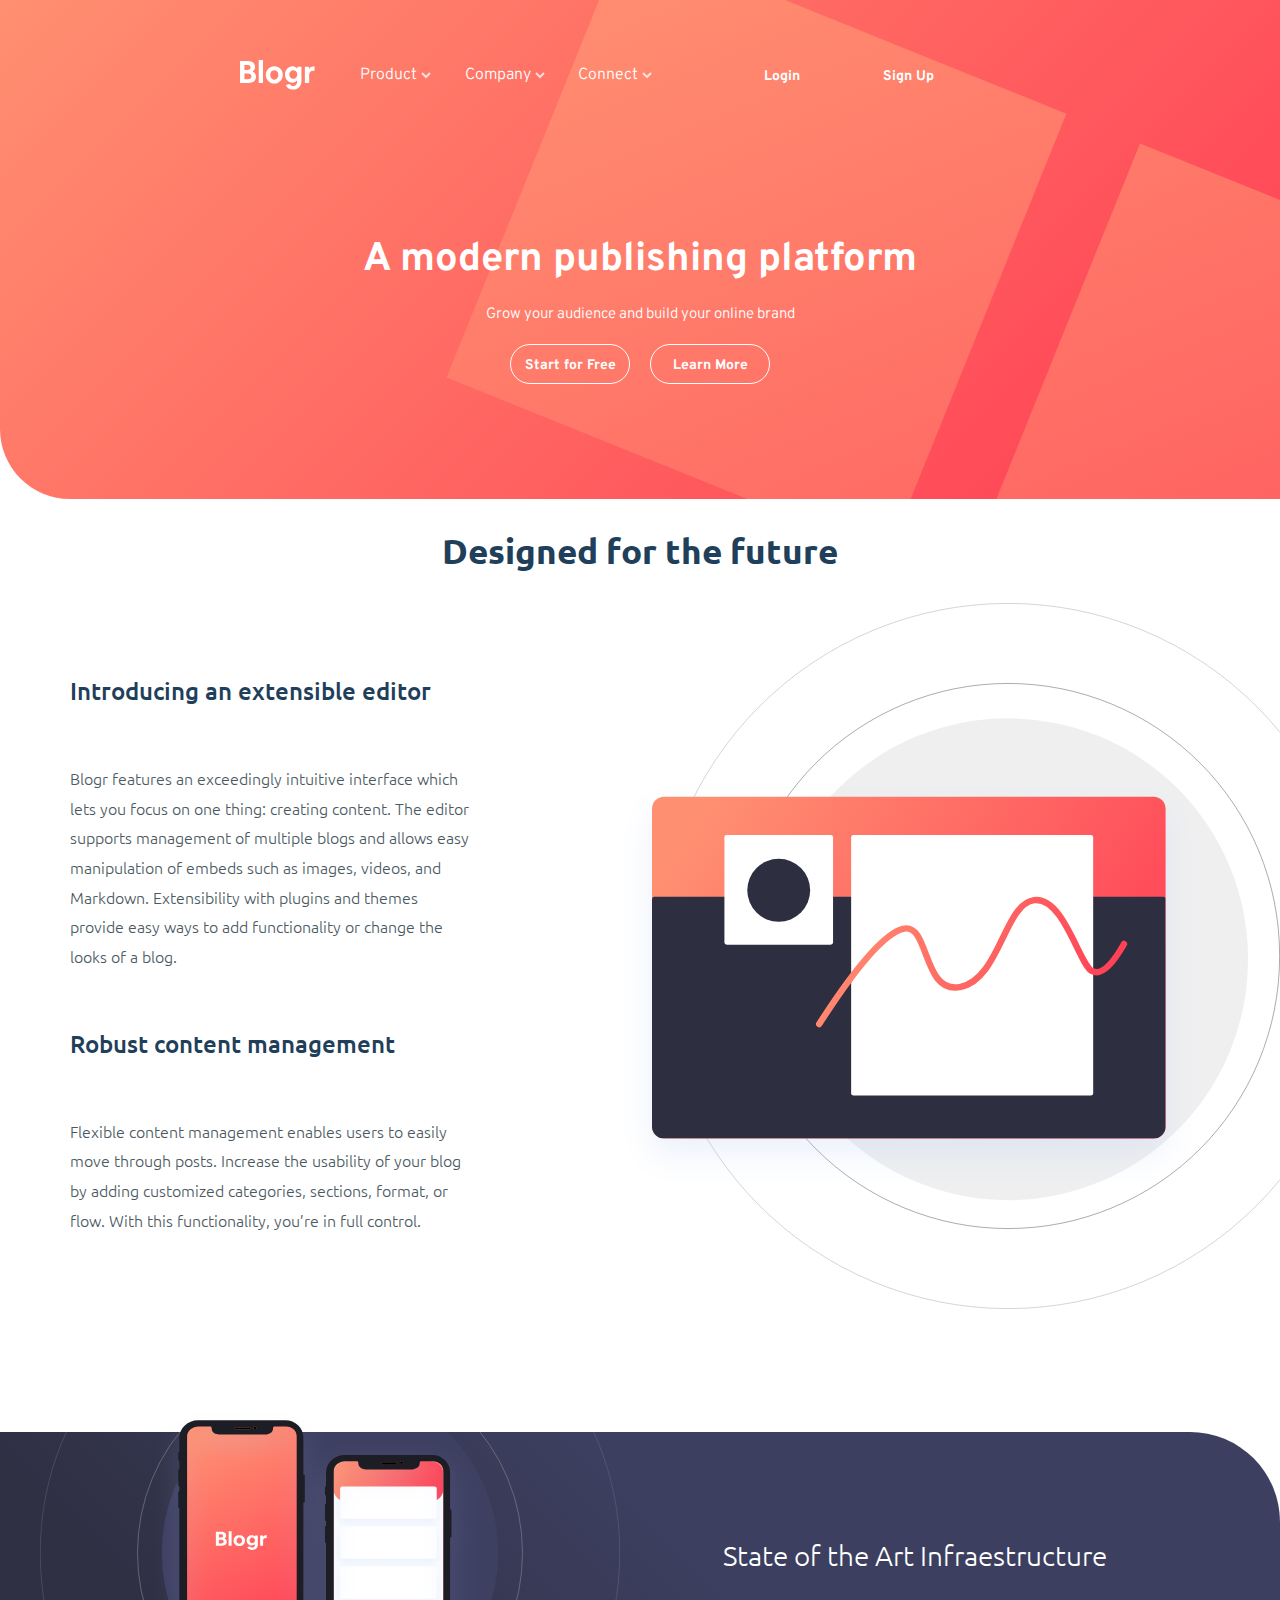
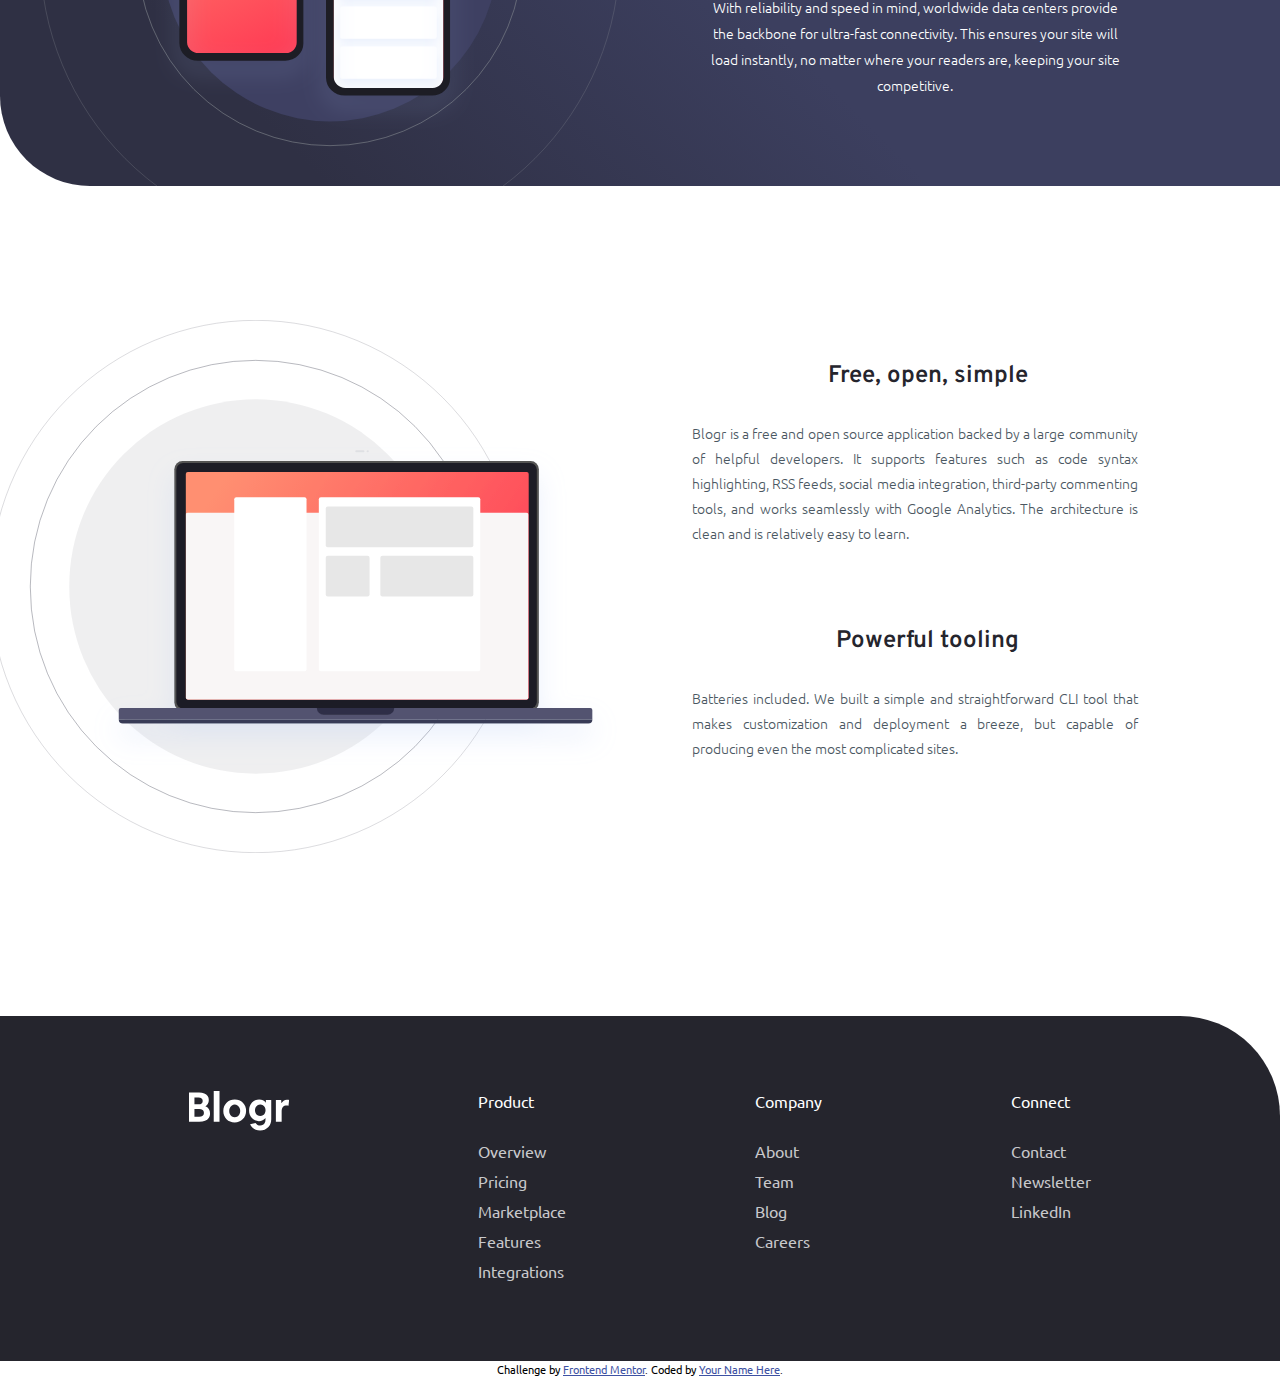
<file: index.html>
<!DOCTYPE html>
<html lang="en">
<head>
  <meta charset="UTF-8">
  <meta http-equiv="X-UA-Compatible" content="IE=edge">
  <meta name="viewport" content="width=device-width, initial-scale=1.0">
  <meta http-equiv="refresh" content="0; url=https://bit-hug-learning.github.io/blogr/public/">
  <title>Document</title>
</head>
<body>
  
</body>
</html>
</file>
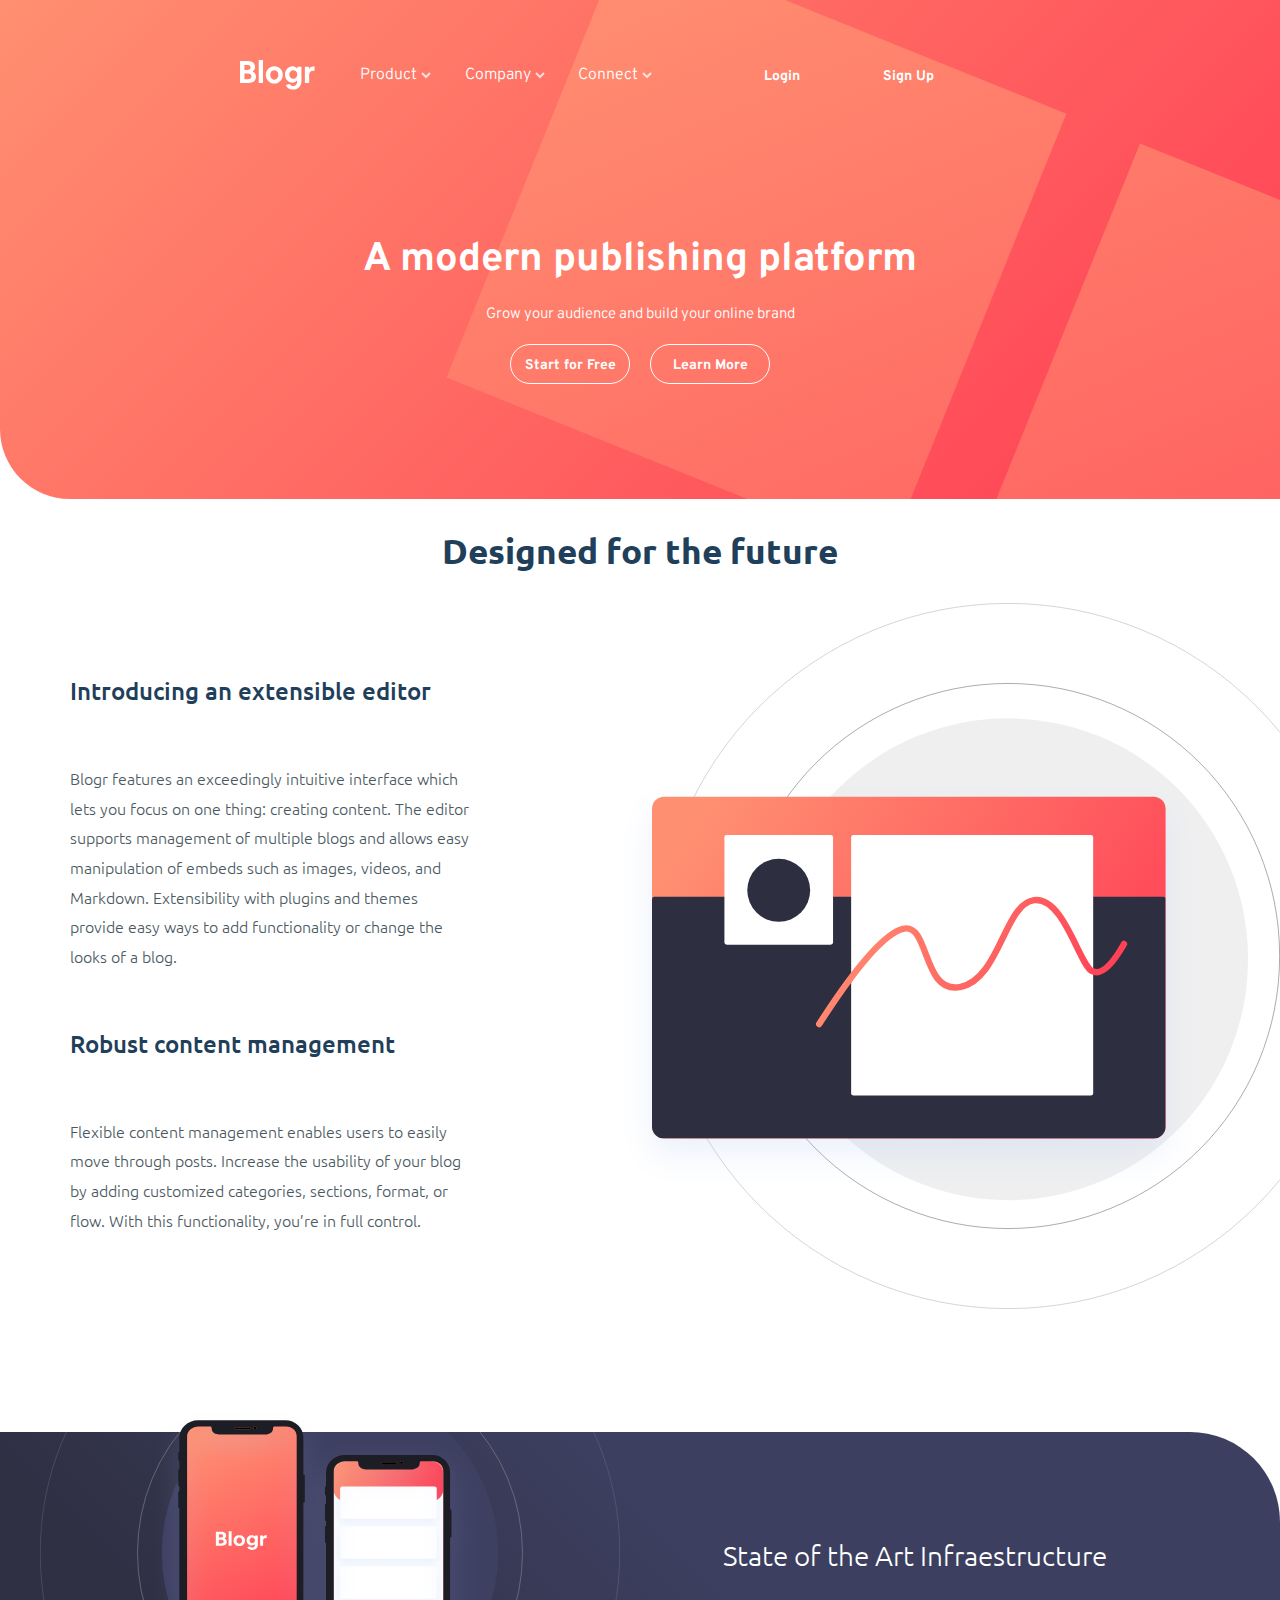
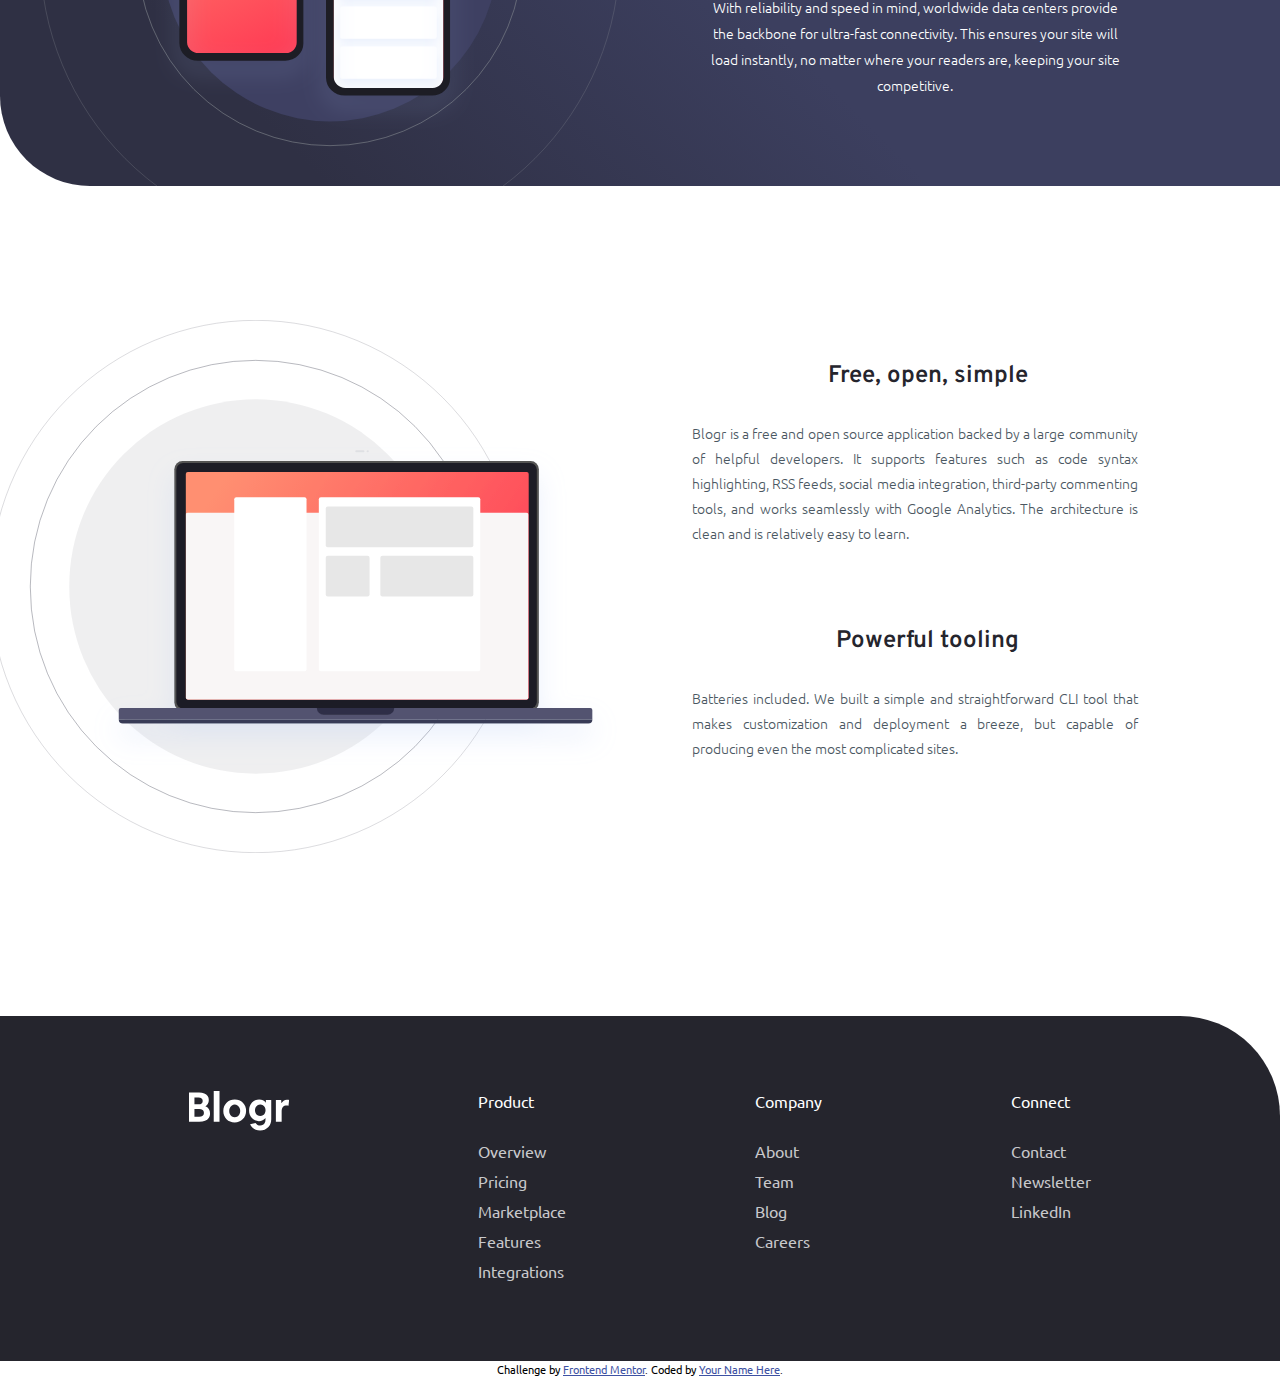
<file: public/index.html>
<!DOCTYPE html>
<html lang="en">
<head>
  <meta charset="UTF-8">
  <meta name="viewport" content="width=device-width, initial-scale=1.0"> <!-- displays site properly based on user's device -->

  <link rel="icon" type="image/png" sizes="32x32" href="./images/favicon-32x32.png">
  <link rel="preconnect" href="https://fonts.googleapis.com">
  <link rel="preconnect" href="https://fonts.gstatic.com" crossorigin>
  <link href="https://fonts.googleapis.com/css2?family=Overpass:wght@300;600&family=Ubuntu:wght@400;500;700&display=swap" rel="stylesheet">
  <link rel="stylesheet" href="./main.css">
  
  <title>Frontend Mentor | [Blogr]</title>

  <!-- Feel free to remove these styles or customise in your own stylesheet 👍 -->
  <style>
    .attribution { font-size: 11px; text-align: center; }
    .attribution a { color: hsl(228, 45%, 44%); }
  </style>
</head>
<body>
  <header class="header">
    <section class="header__top">
      <img class="header__logo" src="../src/assets/images/logo.svg" alt="Blogr Logo">
      <span class="header__nav-icon" aria-label="show menu"></span>
      <nav class="header__nav-menu">
        <ul class="header__list">
          <li class="header__item">
            <div class="header__dropdown">
              <div class="header__dropdown-button">
                Product <span class="header__dropdown-icon"></span>
              </div>
              <div class="header__dropdown-content">
                <ul class="header__dropdown-list">
                  <li class="header__dropdown-item">
                    <a class="header__dropdown-link" href="#">Overview</a>
                  </li>
                  <li class="header__dropdown-item">
                    <a class="header__dropdown-link" href="#">Pricing</a>
                  </li>
                  <li class="header__dropdown-item">
                    <a class="header__dropdown-link" href="#">Marketplace</a>
                  </li>
                  <li class="header__dropdown-item">
                    <a class="header__dropdown-link" href="#">Features</a>
                  </li>
                  <li class="header__dropdown-item">
                    <a class="header__dropdown-link" href="#">Integrations</a>
                  </li>
                </ul>
              </div>
            </div> 
          </li>
          <li class="header__item">
            <div class="header__dropdown">
              <div class="header__dropdown-button">
                Company <span class="header__dropdown-icon"></span>
              </div>
              <div class="header__dropdown-content">
                <ul class="header__dropdown-list">
                  <li class="header__dropdown-item">
                    <a class="header__dropdown-link" href="#">About</a>
                  </li>
                  <li class="header__dropdown-item">
                    <a class="header__dropdown-link" href="#">Team</a>
                  </li>
                  <li class="header__dropdown-item">
                    <a class="header__dropdown-link" href="#">Blog</a>
                  </li>
                  <li class="header__dropdown-item">
                    <a class="header__dropdown-link" href="#">Careers</a>
                  </li>
                </ul>
              </div>
            </div> 
          </li>
          <li class="header__item">
            <div class="header__dropdown">
              <div class="header__dropdown-button">
                Connect <span class="header__dropdown-icon"></span>
              </div>
              <div class="header__dropdown-content">
                <ul class="header__dropdown-list">
                  <li class="header__dropdown-item">
                    <a class="header__dropdown-link" href="#">Contact</a>
                  </li>
                  <li class="header__dropdown-item">
                    <a class="header__dropdown-link" href="#">Newsletter</a>
                  </li>
                  <li class="header__dropdown-item">
                    <a class="header__dropdown-link" href="#">LinkedIn</a>
                  </li>
                </ul>
              </div>
            </div> 
          </li>
        </ul>
        <hr class="header__line">
        <section class="hero__button-container hero__button-container--nav ">
          <button class="hero__button hero__button--nav-menu">Login</button>
          <button class="hero__button hero__button--nav-menu">Sign Up</button>
        </section>
      </nav>
    </section>
    

    <section class="hero">
      <h1>A modern publishing platform</h1>
      <h3>Grow your audience and build your online brand</h3>
      <nav class="hero__button-container">
        <button class="hero__button">Start for Free</button>
        <button class="hero__button">Learn More</button>
      </nav>
    </section>

  </header>

  <main class="main">
    
    <section class="section-1">
      <!-- Section 1  -->
      <section class="section-1-title">
        <h3>Designed for the future</h3>
      </section>      
      <section class="section-1__body">
        <picture class="section-1__picture">
          <source class="section-1__image" media="(min-width: 768px)" srcset="../src/assets/images/illustration-editor-desktop.svg" sizes="">
          <source class="section-1__image" media="(min-width: 320px)" srcset="../src/assets/images/illustration-editor-mobile.svg" sizes="">
          <img class="section-1__image" src="../src/assets/images/illustration-editor-mobile.svg" alt="" width="320">
        </picture>
        <section class="section-1-text-containers">
          <h3 class="section-1-h3">Introducing an extensible editor</h3>
          <p class="section-1-p">Blogr features an exceedingly intuitive interface which lets you focus on one thing: creating content. 
          The editor supports management of multiple blogs and allows easy manipulation of embeds such as images, 
          videos, and Markdown. Extensibility with plugins and themes provide easy ways to add functionality or 
          change the looks of a blog.
          </p>
          <h3 class="section-1-h3">Robust content management</h3>  
          <p class="section-1-p">
            Flexible content management enables users to easily move through posts. Increase the usability of your blog 
            by adding customized categories, sections, format, or flow. With this functionality, you’re in full control.
          </p>
        </section>
      </section>
      
      
      
      <!-- <section class="section-1-img--desktop">
        <img class="desktop-img" src="../src/assets/images/illustration-editor-desktop.svg" alt="">
      </section> -->
    </section>

    <section class="section-2">
      <section class="section-2-card">
        <figure class="section-2__figure">
          <img class="section-2__image" src="../src/assets/images/illustration-phones.svg" alt="">
        </figure>
        <section class="section-2-text"> 
          <h3 class="section-title">State of the Art Infraestructure</h3>
          <p class="section-text">With reliability and speed in mind, worldwide data centers provide the backbone for ultra-fast connectivity. 
          This ensures your site will load instantly, no matter where your readers are, keeping your site competitive.
          </p>
        </section>
      </section>


    </section>

    <section class="section-3">
      <div class="section-3__image">
      </div>
      <div class="section-3__desc-1">
        <h3>Free, open, simple</h3>
        <p>Blogr is a free and open source application backed by a large community of helpful developers. It supports 
          features such as code syntax highlighting, RSS feeds, social media integration, third-party commenting tools, 
          and works seamlessly with Google Analytics. The architecture is clean and is relatively easy to learn.</p>
      </div>
      <div class="section-3__desc-2">
        <h3>Powerful tooling</h3>
        <p>Batteries included. We built a simple and straightforward CLI tool that makes customization and deployment a breeze, but
          capable of producing even the most complicated sites.</p>
      </div>
    </section>
  </main>

  <footer class="footer">
    <div class="logo-footer"></div>
    <div class="footer-links">
      <h4>Product</h4>
      <a href="">Overview</a>
      <a href="">Pricing</a>
      <a href="">Marketplace</a>
      <a href="">Features</a>
      <a href="">Integrations</a>
    </div>
    <div class="footer-links">
      <h4>Company</h4>
      <a href="">About</a>
      <a href="">Team</a>
      <a href="">Blog</a>
      <a href="">Careers</a>
    </div>
    <div class="footer-links">
      <h4>Connect</h4>
      <a href="">Contact</a>
      <a href="">Newsletter</a>
      <a href="">LinkedIn</a>
    </div>
  </footer>
  <div class="attribution">
    Challenge by <a href="https://www.frontendmentor.io?ref=challenge" target="_blank">Frontend Mentor</a>. 
    Coded by <a href="#">Your Name Here</a>.
  </div>
  <script src="../src/scripts/header.js"></script>
</body>
</html>
</file>
<file: public/main.css>
@import '../src/css/settings.css';
@import '../src/css/variables.css';


@import '../src/css/header.css';
@import '../src/css/section1.css';
@import '../src/css/section2.css';
@import '../src/css/section3.css';
@import '../src/css/footer.css';
</file>
